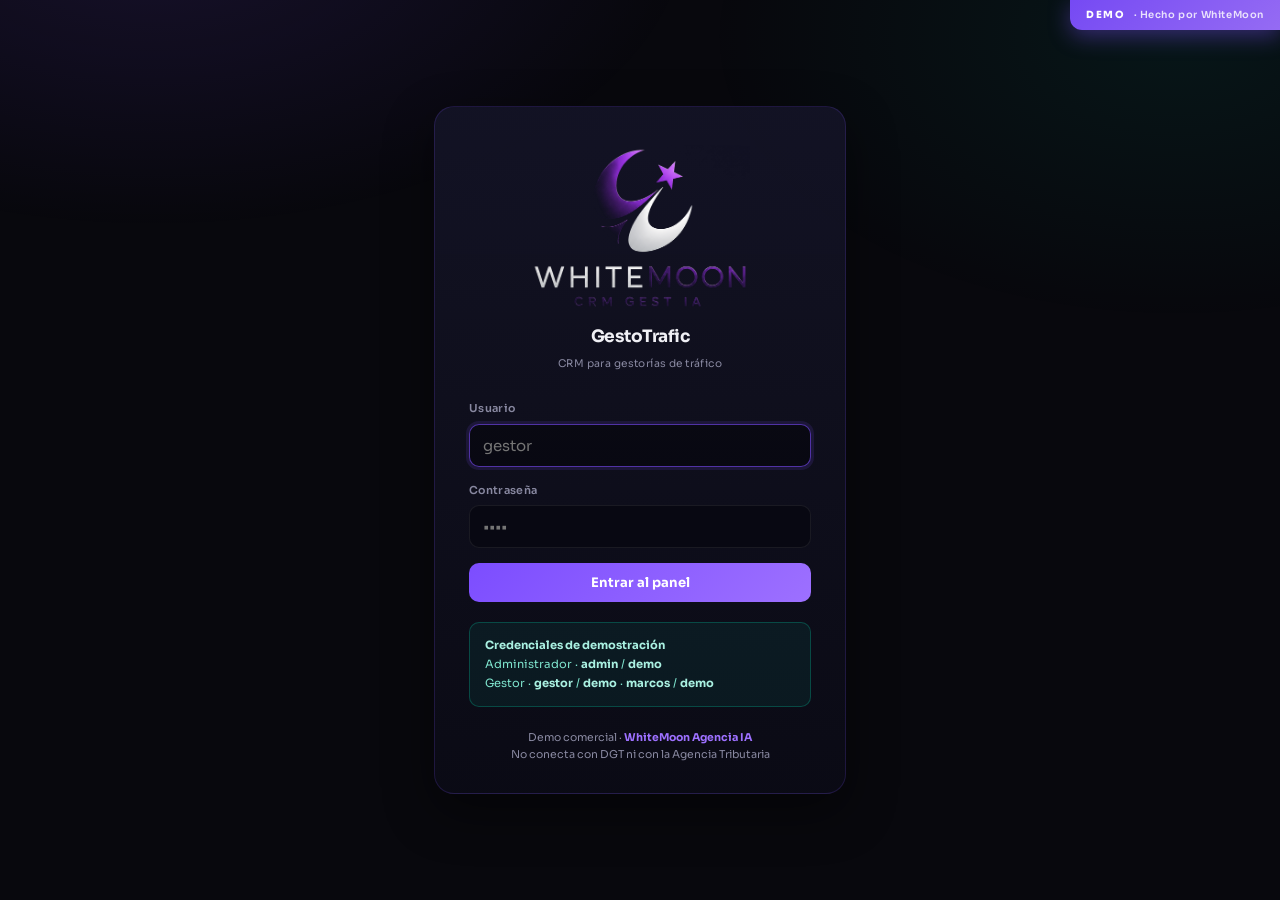
<file: index.html>
<!DOCTYPE html>
<html lang="es">
<head>
<meta charset="utf-8">
<meta name="viewport" content="width=device-width, initial-scale=1">
<title>GestoTrafic · CRM para gestorías de tráfico | WhiteMoon</title>
<meta name="description" content="Demo de CRM para gestorías de tráfico con Calculadora ITP integrada. Hecho por WhiteMoon Agencia IA.">
<meta name="robots" content="noindex, nofollow">
<link rel="preconnect" href="https://fonts.googleapis.com">
<link rel="preconnect" href="https://fonts.gstatic.com" crossorigin>
<link href="https://fonts.googleapis.com/css2?family=Sora:wght@400;600;700;800&display=swap" rel="stylesheet">
<link rel="stylesheet" href="assets/css/app.css">
</head>
<body>

<div class="demo-seal">DEMO <span>· Hecho por WhiteMoon</span></div>

<div class="login-wrap">
  <form class="login-card" id="login-form" autocomplete="off">
    <div class="login-logo">
      <!-- width/height son las dimensiones reales del archivo: dan la relación
           de aspecto al navegador y evitan el salto de layout mientras carga.
           El tamaño en pantalla lo pone el CSS. -->
      <img class="login-logo-img" src="assets/img/logo-gestotrafic.png"
           alt="GestoTrafic" width="480" height="363" decoding="async">
      <div class="login-logo-txt">
        <strong>GestoTrafic</strong>
        <small>CRM para gestorías de tráfico</small>
      </div>
    </div>

    <div class="field">
      <label for="usuario">Usuario</label>
      <input type="text" id="usuario" name="usuario" placeholder="gestor" required autofocus>
    </div>

    <div class="field">
      <label for="password">Contraseña</label>
      <input type="password" id="password" name="password" placeholder="••••" required>
    </div>

    <button type="submit" class="btn btn-full" id="login-btn">Entrar al panel</button>

    <div class="login-err hidden" id="login-err"></div>

    <div class="login-demo-hint">
      <b>Credenciales de demostración</b><br>
      Administrador · <b>admin</b> / <b>demo</b><br>
      Gestor · <b>gestor</b> / <b>demo</b> · <b>marcos</b> / <b>demo</b>
    </div>

    <div class="login-foot">
      Demo comercial · <b style="color:var(--p2)">WhiteMoon Agencia IA</b><br>
      No conecta con DGT ni con la Agencia Tributaria
    </div>
  </form>
</div>

<script src="assets/js/config.js"></script>
<script src="assets/js/auth.js"></script>
<script>
(function () {
  // Si ya hay sesión abierta, ir directo al panel.
  if (GTAuth.getSession()) { location.replace('app.html'); return; }

  var form = document.getElementById('login-form');
  var err  = document.getElementById('login-err');
  var btn  = document.getElementById('login-btn');

  form.addEventListener('submit', async function (e) {
    e.preventDefault();
    var usuario = document.getElementById('usuario').value.trim();
    var password = document.getElementById('password').value;

    err.classList.add('hidden');
    btn.disabled = true;
    btn.innerHTML = '<span class="spinner"></span>';

    try {
      // Las credenciales se verifican en el servidor, no aquí.
      await GTAuth.login(usuario, password);
      location.href = 'app.html';
    } catch (ex) {
      err.textContent = ex.message || 'No se pudo iniciar sesión';
      err.classList.remove('hidden');
      btn.disabled = false;
      btn.textContent = 'Entrar al panel';
    }
  });
})();
</script>

</body>
</html>
</file>
<file: assets/css/app.css>
/* ============================================================
   GestoTrafic · Sistema de diseño WhiteMoon
   Dark premium · Sora · #7c4dff / #00d4aa
   ============================================================ */

:root {
  --bg: #08080d;
  --bg-2: #0d0d1a;
  --surface: rgba(255, 255, 255, .026);
  --surface-2: rgba(255, 255, 255, .045);
  --p: #7c4dff;
  --p2: #9d70ff;
  --g: #00d4aa;
  --text: #f0f0f5;
  --muted: #8888a0;
  --border: rgba(124, 77, 255, .18);
  --border-2: rgba(255, 255, 255, .07);
  --danger: #ff5c7a;
  --warn: #ffb45c;
  --radius: 14px;
  --radius-sm: 10px;
  --sidebar-w: 244px;
  --shadow: 0 18px 50px rgba(0, 0, 0, .45);
}

* { box-sizing: border-box; }

html, body {
  margin: 0;
  padding: 0;
  background: var(--bg);
  color: var(--text);
  font-family: 'Sora', system-ui, -apple-system, sans-serif;
  font-size: 15px;
  line-height: 1.6;
  -webkit-font-smoothing: antialiased;
}

body::before {
  content: '';
  position: fixed;
  inset: 0;
  background:
    radial-gradient(900px 500px at 12% -8%, rgba(124, 77, 255, .13), transparent 60%),
    radial-gradient(760px 460px at 92% 4%, rgba(0, 212, 170, .07), transparent 62%);
  pointer-events: none;
  z-index: 0;
}

a { color: var(--p2); text-decoration: none; }
h1, h2, h3, h4 { margin: 0; font-weight: 700; letter-spacing: -.02em; line-height: 1.25; }
button, input, select, textarea { font-family: inherit; font-size: inherit; }

/* ---------------- Sello DEMO ---------------- */
.demo-seal {
  position: fixed;
  top: 0; right: 0;
  z-index: 900;
  display: flex;
  align-items: center;
  gap: 8px;
  padding: 7px 16px;
  background: linear-gradient(135deg, rgba(124, 77, 255, .95), rgba(157, 112, 255, .95));
  color: #fff;
  font-size: .66rem;
  font-weight: 800;
  letter-spacing: .16em;
  text-transform: uppercase;
  border-bottom-left-radius: 12px;
  box-shadow: 0 6px 22px rgba(124, 77, 255, .4);
  pointer-events: none;
}
.demo-seal span { opacity: .82; font-weight: 600; letter-spacing: .06em; text-transform: none; }

/* ---------------- Login ---------------- */
.login-wrap {
  position: relative;
  z-index: 1;
  min-height: 100dvh;
  display: grid;
  place-items: center;
  padding: 24px;
}
.login-card {
  width: 100%;
  max-width: 412px;
  background: linear-gradient(180deg, rgba(20, 20, 38, .92), rgba(11, 11, 22, .95));
  border: 1px solid var(--border);
  border-radius: 20px;
  padding: 38px 34px 30px;
  box-shadow: var(--shadow);
}
/* El logo manda en el login: va centrado y encima del formulario, con el
   nombre del producto debajo. */
.login-logo {
  display: flex; flex-direction: column; align-items: center; gap: 12px;
  text-align: center;
  margin-bottom: 26px;
}
.login-logo-img {
  width: 100%;
  max-width: 220px;
  height: auto;          /* respeta la relación de aspecto del archivo */
  display: block;
}
/* El logo añade altura a una tarjeta que antes entraba justa, así que se
   escala con el alto de la ventana. En portátiles de 768 px el login sigue
   cabiendo entero; por debajo de 680 px (móviles pequeños, apaisado) se
   encoge más y la página desplaza un poco, que es el comportamiento normal
   de un formulario largo: no se recorta ni se solapa nada.
   No se oculta el nombre del producto: el logotipo es de la agencia
   (WhiteMoon) y «GestoTrafic» es lo que el gestor busca al entrar. */
@media (max-height: 780px) {
  .login-logo-img { max-width: 150px; }
  .login-logo { gap: 9px; margin-bottom: 18px; }
}
@media (max-height: 680px) {
  .login-logo-img { max-width: 118px; }
  .login-logo { margin-bottom: 14px; }
}

.login-logo-txt strong { display: block; font-size: 1.14rem; letter-spacing: -.03em; }
.login-logo-txt small { color: var(--muted); font-size: .7rem; letter-spacing: .04em; }

.field { margin-bottom: 15px; }
.field label {
  display: block;
  font-size: .73rem;
  color: var(--muted);
  margin-bottom: 6px;
  font-weight: 600;
  letter-spacing: .03em;
}
.field input, .field select, .field textarea {
  width: 100%;
  padding: 11px 13px;
  background: rgba(8, 8, 16, .72);
  border: 1px solid var(--border-2);
  border-radius: var(--radius-sm);
  color: var(--text);
  outline: none;
  transition: border-color .16s, box-shadow .16s;
}
.field input:focus, .field select:focus, .field textarea:focus {
  border-color: rgba(124, 77, 255, .62);
  box-shadow: 0 0 0 3px rgba(124, 77, 255, .13);
}
.field textarea { resize: vertical; min-height: 74px; }
.field select { cursor: pointer; }

/* Un <select> nativo pinta su lista con los colores del sistema operativo:
   sobre fondo oscuro las opciones no seleccionadas quedan grises. Se fuerza
   el contraste en TODOS los desplegables nativos de la aplicación.
   #f0f0f5 sobre #12121f = 16.3:1 (AA y AAA). */
select option,
select optgroup {
  background: #12121f;
  color: var(--text);
}
select option:checked { background: #241a4d; color: #fff; font-weight: 600; }

.btn {
  display: inline-flex;
  align-items: center;
  justify-content: center;
  gap: 8px;
  padding: 11px 20px;
  border: 0;
  border-radius: var(--radius-sm);
  background: linear-gradient(135deg, var(--p), var(--p2));
  color: #fff;
  font-weight: 700;
  font-size: .87rem;
  cursor: pointer;
  transition: transform .14s, box-shadow .14s, opacity .14s;
}
.btn:hover { transform: translateY(-1px); box-shadow: 0 10px 26px rgba(124, 77, 255, .34); }
.btn:active { transform: translateY(0); }
.btn:disabled { opacity: .5; cursor: not-allowed; transform: none; box-shadow: none; }
.btn-full { width: 100%; }
.btn-ghost {
  background: transparent;
  border: 1px solid var(--border);
  color: var(--text);
}
.btn-ghost:hover { background: rgba(124, 77, 255, .1); box-shadow: none; }
.btn-g { background: linear-gradient(135deg, var(--g), #34e0bd); color: #04241d; }
.btn-g:hover { box-shadow: 0 10px 26px rgba(0, 212, 170, .3); }
.btn-sm { padding: 7px 13px; font-size: .78rem; }
.btn-danger { background: transparent; border: 1px solid rgba(255, 92, 122, .4); color: var(--danger); }
.btn-danger:hover { background: rgba(255, 92, 122, .11); box-shadow: none; }

.login-demo-hint {
  margin-top: 20px;
  padding: 13px 15px;
  background: rgba(0, 212, 170, .07);
  border: 1px solid rgba(0, 212, 170, .26);
  border-radius: var(--radius-sm);
  font-size: .76rem;
  color: #7fe6cf;
  line-height: 1.65;
}
.login-demo-hint b { color: #a9f0e1; }
.login-err {
  margin-top: 14px;
  padding: 11px 14px;
  background: rgba(255, 92, 122, .1);
  border: 1px solid rgba(255, 92, 122, .34);
  border-radius: var(--radius-sm);
  color: #ff9db1;
  font-size: .8rem;
}
.login-foot {
  margin-top: 22px;
  text-align: center;
  font-size: .72rem;
  color: var(--muted);
}

/* ---------------- Shell ---------------- */
.shell { position: relative; z-index: 1; display: flex; min-height: 100dvh; }

.sidebar {
  width: var(--sidebar-w);
  flex-shrink: 0;
  background: rgba(10, 10, 20, .78);
  border-right: 1px solid var(--border);
  padding: 22px 15px;
  display: flex;
  flex-direction: column;
  position: sticky;
  top: 0;
  height: 100dvh;
  backdrop-filter: blur(12px);
}
.sidebar-logo {
  display: flex; align-items: center; gap: 10px;
  padding: 0 8px 20px;
  border-bottom: 1px solid var(--border-2);
  margin-bottom: 16px;
}
/* Alto fijo y ancho automático: la marca se ajusta a la cabecera sin
   descuadrar la fila ni deformarse. */
.sidebar-logo-img {
  height: 36px; width: auto;
  flex-shrink: 0;
  display: block;
}
.sidebar-logo strong { font-size: 1rem; letter-spacing: -.03em; }
.sidebar-logo small { display: block; color: var(--muted); font-size: .62rem; letter-spacing: .05em; }

.nav { display: flex; flex-direction: column; gap: 3px; flex: 1; }
.nav a {
  display: flex; align-items: center; gap: 11px;
  padding: 10px 12px;
  border-radius: var(--radius-sm);
  color: var(--muted);
  font-size: .87rem;
  font-weight: 600;
  transition: background .15s, color .15s;
}
.nav a svg { width: 17px; height: 17px; flex-shrink: 0; }
.nav a:hover { background: rgba(124, 77, 255, .09); color: var(--text); }
.nav a.active {
  background: linear-gradient(135deg, rgba(124, 77, 255, .19), rgba(124, 77, 255, .07));
  color: #fff;
  box-shadow: inset 2px 0 0 var(--p2);
}

.sidebar-user {
  border-top: 1px solid var(--border-2);
  padding-top: 14px;
  display: flex; align-items: center; gap: 10px;
}
.avatar {
  width: 34px; height: 34px; flex-shrink: 0;
  border-radius: 50%;
  background: linear-gradient(135deg, var(--p), var(--g));
  display: grid; place-items: center;
  font-weight: 800; font-size: .8rem; color: #fff;
}
.sidebar-user-info { flex: 1; min-width: 0; }
.sidebar-user-info strong { display: block; font-size: .82rem; }
.sidebar-user-info small { color: var(--muted); font-size: .68rem; text-transform: capitalize; }
.logout-btn {
  background: none; border: 0; color: var(--muted);
  cursor: pointer; padding: 5px; border-radius: 7px; display: grid; place-items: center;
}
.logout-btn:hover { color: var(--danger); background: rgba(255, 92, 122, .1); }
.logout-btn svg { width: 16px; height: 16px; }

.main { flex: 1; min-width: 0; padding: 26px 30px 60px; }

.page-head {
  display: flex; align-items: flex-end; justify-content: space-between;
  gap: 16px; flex-wrap: wrap; margin-bottom: 22px;
}
.page-head h1 { font-size: 1.5rem; }
.page-head p { margin: 5px 0 0; color: var(--muted); font-size: .84rem; }

/* ---------------- Cards / KPI ---------------- */
.card {
  background: var(--surface);
  border: 1px solid var(--border-2);
  border-radius: var(--radius);
  padding: 20px;
}
.card-t {
  font-size: .68rem; text-transform: uppercase; letter-spacing: .14em;
  color: var(--muted); font-weight: 700; margin-bottom: 14px;
}

.kpi-grid {
  display: grid;
  grid-template-columns: repeat(auto-fit, minmax(196px, 1fr));
  gap: 14px;
  margin-bottom: 22px;
}
.kpi {
  background: linear-gradient(160deg, rgba(124, 77, 255, .1), rgba(255, 255, 255, .02));
  border: 1px solid var(--border);
  border-radius: var(--radius);
  padding: 18px 20px;
}
.kpi-lbl {
  font-size: .68rem; text-transform: uppercase; letter-spacing: .12em;
  color: var(--muted); font-weight: 700;
}
.kpi-num {
  font-size: 2rem; font-weight: 800; letter-spacing: -.03em;
  margin-top: 7px; line-height: 1;
}
.kpi-sub { font-size: .74rem; color: var(--muted); margin-top: 6px; }
.kpi.g { background: linear-gradient(160deg, rgba(0, 212, 170, .11), rgba(255, 255, 255, .02)); border-color: rgba(0, 212, 170, .26); }
.kpi.g .kpi-num { color: var(--g); }

.estado-bars { display: flex; flex-direction: column; gap: 11px; }
.estado-bar-row { display: grid; grid-template-columns: 152px 1fr 38px; align-items: center; gap: 12px; font-size: .8rem; }
.estado-bar-track { height: 8px; background: rgba(255, 255, 255, .06); border-radius: 99px; overflow: hidden; }
.estado-bar-fill { height: 100%; border-radius: 99px; transition: width .5s cubic-bezier(.4, 0, .2, 1); }
.estado-bar-row b { text-align: right; font-variant-numeric: tabular-nums; }

/* ---------------- Tablas ---------------- */
.table-wrap { overflow-x: auto; border-radius: var(--radius); border: 1px solid var(--border-2); }
table { width: 100%; border-collapse: collapse; min-width: 620px; }
thead th {
  text-align: left;
  padding: 11px 15px;
  font-size: .66rem;
  text-transform: uppercase;
  letter-spacing: .12em;
  color: var(--muted);
  font-weight: 700;
  background: rgba(255, 255, 255, .028);
  border-bottom: 1px solid var(--border-2);
  white-space: nowrap;
}
tbody td { padding: 13px 15px; border-bottom: 1px solid rgba(255, 255, 255, .045); font-size: .85rem; }
tbody tr:last-child td { border-bottom: 0; }
tbody tr { transition: background .13s; }
tbody tr.clickable { cursor: pointer; }
tbody tr.clickable:hover { background: rgba(124, 77, 255, .07); }
.t-mono { font-family: ui-monospace, 'SF Mono', Menlo, monospace; font-size: .8rem; color: var(--p2); }
.t-muted { color: var(--muted); }
.t-num { font-variant-numeric: tabular-nums; }

/* ---------------- Badges ---------------- */
.badge {
  display: inline-flex; align-items: center; gap: 5px;
  padding: 3px 10px;
  border-radius: 99px;
  font-size: .68rem;
  font-weight: 700;
  letter-spacing: .02em;
  white-space: nowrap;
}
.badge::before { content: ''; width: 5px; height: 5px; border-radius: 50%; background: currentColor; }
.badge-nuevo         { background: rgba(136, 136, 160, .16); color: #b0b0c8; }
.badge-documentacion { background: rgba(255, 180, 92, .14);  color: var(--warn); }
.badge-tramitacion   { background: rgba(124, 77, 255, .17);  color: var(--p2); }
.badge-presentado    { background: rgba(92, 170, 255, .15);  color: #7cb8ff; }
.badge-completado    { background: rgba(0, 212, 170, .15);   color: var(--g); }
.badge-particular    { background: rgba(124, 77, 255, .14);  color: var(--p2); }
.badge-empresa       { background: rgba(0, 212, 170, .13);   color: var(--g); }
.badge-pendiente     { background: rgba(255, 180, 92, .14);  color: var(--warn); }
.badge-recibido      { background: rgba(0, 212, 170, .15);   color: var(--g); }

/* ---------------- Modal ---------------- */
.modal-back {
  position: fixed; inset: 0; z-index: 1000;
  background: rgba(4, 4, 10, .76);
  backdrop-filter: blur(6px);
  display: grid; place-items: center;
  padding: 22px;
  overflow-y: auto;
}
.modal {
  width: 100%; max-width: 600px;
  background: linear-gradient(180deg, #14142a, #0c0c18);
  border: 1px solid var(--border);
  border-radius: 18px;
  box-shadow: var(--shadow);
  max-height: calc(100dvh - 44px);
  display: flex; flex-direction: column;
}
.modal-head {
  padding: 20px 24px 15px;
  border-bottom: 1px solid var(--border-2);
  display: flex; align-items: center; justify-content: space-between; gap: 12px;
}
.modal-head h3 { font-size: 1.06rem; }
.modal-body { padding: 20px 24px; overflow-y: auto; }
.modal-foot {
  padding: 15px 24px 20px;
  border-top: 1px solid var(--border-2);
  display: flex; gap: 10px; justify-content: flex-end;
}
.x-btn {
  background: none; border: 0; color: var(--muted); cursor: pointer;
  font-size: 1.4rem; line-height: 1; padding: 2px 7px; border-radius: 7px;
}
.x-btn:hover { color: var(--text); background: rgba(255, 255, 255, .07); }

.grid-2 { display: grid; grid-template-columns: 1fr 1fr; gap: 0 14px; }
.grid-3 { display: grid; grid-template-columns: repeat(3, 1fr); gap: 0 14px; }
.form-sec {
  font-size: .68rem; text-transform: uppercase; letter-spacing: .13em;
  color: var(--p2); font-weight: 700;
  margin: 20px 0 12px; padding-bottom: 7px;
  border-bottom: 1px solid var(--border-2);
}
.form-sec:first-child { margin-top: 0; }

/* ---------------- Detalle expediente ---------------- */
.detail-grid { display: grid; grid-template-columns: 1.55fr 1fr; gap: 18px; align-items: start; }

.tabs { display: flex; gap: 5px; margin-bottom: 16px; flex-wrap: wrap; }
.tab {
  padding: 8px 15px;
  border-radius: 99px;
  border: 1px solid var(--border-2);
  background: transparent;
  color: var(--muted);
  font-size: .8rem; font-weight: 600; cursor: pointer;
  transition: all .15s;
}
.tab:hover { color: var(--text); border-color: var(--border); }
.tab.active { background: rgba(124, 77, 255, .17); border-color: rgba(124, 77, 255, .45); color: #fff; }

.dl { display: grid; grid-template-columns: auto 1fr; gap: 9px 18px; font-size: .85rem; }
.dl dt { color: var(--muted); font-size: .78rem; }
.dl dd { margin: 0; text-align: right; font-weight: 600; }

/* ---------------- Panel ITP ---------------- */
.itp-panel {
  background: linear-gradient(165deg, rgba(124, 77, 255, .13), rgba(0, 212, 170, .05));
  border: 1px solid rgba(124, 77, 255, .34);
  border-radius: var(--radius);
  padding: 20px;
}
.itp-out { display: grid; grid-template-columns: repeat(auto-fit, minmax(118px, 1fr)); gap: 11px; margin: 15px 0; }
.itp-cell {
  background: rgba(8, 8, 16, .5);
  border: 1px solid var(--border-2);
  border-radius: var(--radius-sm);
  padding: 13px;
  text-align: center;
}
.itp-cell-num { font-size: 1.28rem; font-weight: 800; letter-spacing: -.02em; }
.itp-cell-lbl { font-size: .64rem; text-transform: uppercase; letter-spacing: .1em; color: var(--muted); margin-top: 4px; font-weight: 700; }
.itp-cell.total { border-color: rgba(0, 212, 170, .42); background: rgba(0, 212, 170, .09); }
.itp-cell.total .itp-cell-num { color: var(--g); }
.itp-detail {
  font-size: .76rem; color: var(--muted); line-height: 1.72;
  background: rgba(8, 8, 16, .42);
  border-radius: var(--radius-sm);
  padding: 12px 14px;
}
.itp-detail b { color: var(--text); font-weight: 600; }

/* ---------------- Kanban ---------------- */
.kanban { display: grid; grid-template-columns: repeat(5, minmax(212px, 1fr)); gap: 13px; overflow-x: auto; padding-bottom: 14px; }
.kan-col {
  background: rgba(255, 255, 255, .022);
  border: 1px solid var(--border-2);
  border-radius: var(--radius);
  padding: 13px;
  min-height: 320px;
  transition: background .16s, border-color .16s;
}
.kan-col.drag-over { background: rgba(124, 77, 255, .1); border-color: rgba(124, 77, 255, .5); }
.kan-col-head {
  display: flex; align-items: center; justify-content: space-between;
  margin-bottom: 12px; padding-bottom: 10px;
  border-bottom: 1px solid var(--border-2);
}
.kan-col-head span { font-size: .74rem; font-weight: 700; letter-spacing: .04em; }
.kan-count {
  background: rgba(255, 255, 255, .08);       /* reserva si no hay color-mix */
  border: 1px solid var(--border-2);
  background: color-mix(in srgb, var(--c, #8888a0) 18%, transparent);
  border: 1px solid color-mix(in srgb, var(--c, #8888a0) 34%, transparent);
  color: var(--c, #b0b0c8);
  border-radius: 99px; padding: 1px 10px;
  font-size: .74rem; font-weight: 800;
  font-variant-numeric: tabular-nums;
}

/* Tira de KPIs: nº de expedientes en cada estado del tablero. */
.kan-kpis {
  display: grid;
  grid-template-columns: repeat(auto-fit, minmax(150px, 1fr));
  gap: 10px;
  margin-bottom: 16px;
}
.kan-kpi {
  display: flex; align-items: center; justify-content: space-between; gap: 10px;
  padding: 11px 14px;
  background: var(--surface);
  border: 1px solid var(--border-2);
  border-left: 3px solid var(--c);
  border-radius: var(--radius-sm);
}
.kan-kpi-lbl { font-size: .73rem; font-weight: 600; color: var(--muted); line-height: 1.35; }
.kan-kpi-num {
  font-size: 1.28rem; font-weight: 800; letter-spacing: -.02em;
  color: var(--c); font-variant-numeric: tabular-nums;
}
.kan-card {
  background: linear-gradient(160deg, rgba(24, 24, 44, .92), rgba(14, 14, 26, .92));
  border: 1px solid var(--border-2);
  border-radius: var(--radius-sm);
  padding: 12px;
  margin-bottom: 9px;
  cursor: grab;
  transition: transform .14s, box-shadow .14s, border-color .14s;
}
.kan-card:hover { border-color: rgba(124, 77, 255, .45); transform: translateY(-2px); box-shadow: 0 8px 20px rgba(0, 0, 0, .34); }
.kan-card.dragging { opacity: .42; cursor: grabbing; }
.kan-card-ref { font-family: ui-monospace, Menlo, monospace; font-size: .68rem; color: var(--p2); }
.kan-card-title { font-size: .86rem; font-weight: 700; margin: 5px 0 3px; }
.kan-card-meta { font-size: .72rem; color: var(--muted); }
.kan-card-foot {
  display: flex; align-items: center; justify-content: space-between;
  margin-top: 9px; padding-top: 8px; border-top: 1px solid rgba(255, 255, 255, .055);
  font-size: .72rem;
}
.kan-card-foot b { color: var(--g); font-variant-numeric: tabular-nums; }

/* ---------------- Documentos ---------------- */
.doc-row {
  display: flex; align-items: center; gap: 13px;
  padding: 12px 14px;
  border: 1px solid var(--border-2);
  border-radius: var(--radius-sm);
  margin-bottom: 9px;
  background: rgba(255, 255, 255, .016);
}
.doc-ico {
  width: 34px; height: 34px; flex-shrink: 0;
  border-radius: 9px;
  display: grid; place-items: center;
  background: rgba(124, 77, 255, .13);
  color: var(--p2);
}
.doc-ico svg { width: 17px; height: 17px; }
.doc-row.ok .doc-ico { background: rgba(0, 212, 170, .13); color: var(--g); }
.doc-info { flex: 1; min-width: 0; }
.doc-info strong { display: block; font-size: .84rem; }
.doc-info small { color: var(--muted); font-size: .72rem; word-break: break-all; }
.doc-actions { display: flex; align-items: center; gap: 8px; flex-shrink: 0; }
.file-label {
  display: inline-flex; align-items: center; gap: 6px;
  padding: 7px 13px; border-radius: var(--radius-sm);
  border: 1px solid var(--border); background: transparent;
  color: var(--text); font-size: .78rem; font-weight: 600; cursor: pointer;
}
.file-label:hover { background: rgba(124, 77, 255, .1); }
.file-label input { display: none; }

/* Documento de varias caras (anverso + reverso de un DNI): la fila crece
   hacia abajo con una línea por archivo, en vez de admitir uno solo. */
.doc-row-caras { align-items: flex-start; }
.doc-row-caras .doc-ico { margin-top: 2px; }
.doc-cara {
  display: flex; align-items: center; gap: 9px; flex-wrap: wrap;
  margin-top: 7px; padding: 6px 9px;
  border-radius: var(--radius-sm);
  background: rgba(255, 255, 255, .028);
}
.doc-cara-l {
  font-size: .71rem; font-weight: 700; letter-spacing: .02em;
  text-transform: uppercase; color: var(--g); flex-shrink: 0;
}
.doc-cara-n { flex: 1; min-width: 0; font-size: .72rem; color: var(--muted); word-break: break-all; }
.doc-subidas { display: flex; flex-wrap: wrap; gap: 8px; margin-top: 9px; }
.doc-subidas .file-label { padding: 6px 11px; font-size: .74rem; }

.checklist-bar { height: 7px; background: rgba(255, 255, 255, .06); border-radius: 99px; overflow: hidden; margin: 10px 0 18px; }
.checklist-fill { height: 100%; background: linear-gradient(90deg, var(--p), var(--g)); border-radius: 99px; transition: width .45s; }

/* ---------------- Formularios generados por catálogo ---------------- */
.form-grid {
  display: grid;
  grid-template-columns: repeat(auto-fit, minmax(212px, 1fr));
  gap: 0 14px;
}
.form-grid .field.full { grid-column: 1 / -1; }

/* ---------------- Selector de tipo de trámite ---------------- */
.tipo-grid {
  display: grid;
  grid-template-columns: repeat(auto-fill, minmax(252px, 1fr));
  gap: 13px;
}
.tipo-card {
  display: flex;
  gap: 13px;
  text-align: left;
  padding: 17px;
  background: var(--surface);
  border: 1px solid var(--border-2);
  border-radius: var(--radius);
  cursor: pointer;
  color: var(--text);
  font-family: inherit;
  transition: transform .15s, border-color .15s, background .15s, box-shadow .15s;
}
.tipo-card:hover {
  transform: translateY(-2px);
  border-color: rgba(124, 77, 255, .5);
  background: rgba(124, 77, 255, .07);
  box-shadow: 0 10px 26px rgba(0, 0, 0, .3);
}
.tipo-card-ico {
  width: 38px; height: 38px; flex-shrink: 0;
  border-radius: 10px;
  display: grid; place-items: center;
  background: linear-gradient(135deg, rgba(124, 77, 255, .22), rgba(0, 212, 170, .12));
  color: var(--p2);
}
.tipo-card-ico svg { width: 19px; height: 19px; }
.tipo-card-txt { min-width: 0; }
.tipo-card-txt strong { display: block; font-size: .88rem; line-height: 1.3; }
.tipo-card-txt small { display: block; color: var(--muted); font-size: .74rem; margin-top: 5px; line-height: 1.5; }
.tipo-card-tags { display: flex; gap: 6px; flex-wrap: wrap; margin-top: 9px; }
.tag {
  font-size: .62rem; font-weight: 700; letter-spacing: .04em;
  padding: 2px 8px; border-radius: 99px;
  background: rgba(255, 255, 255, .06); color: var(--muted);
}
.tag.calc { background: rgba(0, 212, 170, .14); color: var(--g); }
.tag.doc  { background: rgba(124, 77, 255, .16); color: var(--p2); }

.badge-tramite { background: rgba(124, 77, 255, .13); color: var(--p2); }

/* ---------------- Buscador de expedientes ---------------- */
.buscador-exp {
  position: relative;
  display: flex; align-items: center;
  margin-bottom: 14px;
}
.buscador-exp .lupa {
  position: absolute; left: 14px;
  width: 17px; height: 17px;
  color: var(--muted); pointer-events: none;
}
.buscador-exp input {
  width: 100%;
  padding: 12px 42px 12px 41px;
  border-radius: 11px;
  border: 1px solid rgba(255, 255, 255, .1);
  background: rgba(255, 255, 255, .03);
  color: var(--text);
  font-size: .88rem; font-family: inherit;
  transition: border-color .15s, background .15s;
}
.buscador-exp input::placeholder { color: var(--muted); }
.buscador-exp input:focus {
  outline: none;
  border-color: rgba(124, 77, 255, .55);
  background: rgba(124, 77, 255, .05);
}
/* La X nativa de <input type=search> desentona con el resto del panel. */
.buscador-exp input::-webkit-search-cancel-button { display: none; }
.btn-limpiar {
  position: absolute; right: 8px;
  display: flex; align-items: center; justify-content: center;
  width: 28px; height: 28px; padding: 0;
  border: 0; border-radius: 8px;
  background: transparent; color: var(--muted);
  cursor: pointer;
}
.btn-limpiar:hover { background: rgba(255, 255, 255, .07); color: var(--text); }
.btn-limpiar svg { width: 15px; height: 15px; }

.filtro-bar { display: flex; gap: 9px; align-items: center; flex-wrap: wrap; margin-bottom: 16px; }
.filtro-bar select {
  padding: 8px 13px;
  background: rgba(8, 8, 16, .72);
  border: 1px solid var(--border-2);
  border-radius: var(--radius-sm);
  color: var(--text);
  font-size: .82rem;
  cursor: pointer;
  outline: none;
}
.filtro-bar select:focus { border-color: rgba(124, 77, 255, .6); }

/* ---------------- Desplegable estilizado (gt-sel) ----------------
   Sustituye al <select> nativo donde la lista desplegada tiene que ser
   legible sí o sí: todas las opciones en var(--text) sobre #14141f
   (contraste 15.4:1), seleccionada resaltada en violeta y hover visible. */
.gt-sel { position: relative; }
.gt-sel-btn {
  display: inline-flex; align-items: center; gap: 9px;
  padding: 8px 13px;
  min-width: 194px;
  border-radius: 99px;
  border: 1px solid var(--border-2);
  background: rgba(8, 8, 16, .72);
  color: var(--text);
  font-size: .8rem; font-weight: 600; cursor: pointer;
  transition: border-color .15s, background .15s;
}
.gt-sel-btn:hover { border-color: rgba(124, 77, 255, .5); background: rgba(124, 77, 255, .08); }
.gt-sel-btn:focus-visible { outline: 2px solid var(--p2); outline-offset: 2px; }
.gt-sel.open .gt-sel-btn { border-color: rgba(124, 77, 255, .62); background: rgba(124, 77, 255, .1); }
.gt-sel-val { flex: 1; text-align: left; white-space: nowrap; }
.gt-sel-dot { width: 8px; height: 8px; border-radius: 50%; flex-shrink: 0; }
.gt-sel-chev { width: 15px; height: 15px; color: var(--muted); transition: transform .18s; }
.gt-sel.open .gt-sel-chev { transform: rotate(180deg); }

.gt-sel-list {
  position: absolute; z-index: 60; top: calc(100% + 6px); left: 0;
  min-width: 100%; margin: 0; padding: 6px;
  list-style: none;
  background: #14141f;
  border: 1px solid rgba(124, 77, 255, .3);
  border-radius: var(--radius-sm);
  box-shadow: var(--shadow);
}
.gt-sel-opt {
  display: flex; align-items: center; gap: 9px;
  padding: 9px 11px;
  border-radius: 8px;
  font-size: .81rem; font-weight: 600;
  color: var(--text);                       /* todas las opciones legibles */
  cursor: pointer;
  white-space: nowrap;
}
.gt-sel-opt:hover,
.gt-sel-opt:focus-visible { background: rgba(255, 255, 255, .1); color: #fff; outline: none; }
.gt-sel-opt.sel { background: rgba(124, 77, 255, .24); color: #fff; }
.gt-sel-opt-txt { flex: 1; }
.gt-sel-check { width: 15px; height: 15px; color: var(--p2); opacity: 0; flex-shrink: 0; }
.gt-sel-opt.sel .gt-sel-check { opacity: 1; }

/* ---------------- Toggle (exención de ITP) ---------------- */
.gt-toggle {
  display: flex; align-items: flex-start; gap: 12px;
  padding: 13px 15px;
  margin: 4px 0 14px;
  background: rgba(8, 8, 16, .5);
  border: 1px solid var(--border-2);
  border-radius: var(--radius-sm);
  cursor: pointer;
  transition: border-color .16s, background .16s;
}
.gt-toggle:hover { border-color: rgba(124, 77, 255, .38); }
.gt-toggle input { position: absolute; opacity: 0; width: 0; height: 0; }
.gt-toggle-track {
  position: relative; flex-shrink: 0;
  width: 40px; height: 22px; margin-top: 2px;
  background: rgba(255, 255, 255, .12);
  border-radius: 99px;
  transition: background .18s;
}
.gt-toggle-knob {
  position: absolute; top: 3px; left: 3px;
  width: 16px; height: 16px;
  background: #fff; border-radius: 50%;
  transition: transform .18s;
}
.gt-toggle input:checked + .gt-toggle-track { background: var(--g); }
.gt-toggle input:checked + .gt-toggle-track .gt-toggle-knob { transform: translateX(18px); }
.gt-toggle input:focus-visible + .gt-toggle-track { outline: 2px solid var(--p2); outline-offset: 2px; }
.gt-toggle-txt > b { display: block; font-size: .82rem; }
.gt-toggle-txt small { display: block; font-size: .73rem; color: var(--muted); line-height: 1.6; margin-top: 3px; }
.gt-toggle-txt small b { color: var(--text); }
.gt-toggle input:checked ~ .gt-toggle-txt > b { color: var(--g); }

/* ---------------- Vendedor empresa · exención ---------------- */
.empresa-note {
  display: flex; gap: 11px;
  padding: 12px 15px;
  margin-bottom: 14px;
  background: rgba(0, 212, 170, .07);
  border: 1px solid rgba(0, 212, 170, .3);
  border-radius: var(--radius-sm);
  font-size: .78rem;
  color: #9fe6d4;
  line-height: 1.62;
}
.empresa-note svg { width: 17px; height: 17px; flex-shrink: 0; margin-top: 2px; color: var(--g); }
.empresa-note b { color: #d6fff4; }

/* Campo que rellena la aplicación: se lee, no se escribe. */
.field.is-auto input {
  background: rgba(0, 212, 170, .07);
  border-color: rgba(0, 212, 170, .26);
  color: var(--text);
  cursor: default;
}
.field.is-auto label::after {
  content: ' · volcado';
  color: var(--g);
  font-weight: 700;
}
.field-hint { display: block; margin-top: 6px; font-size: .73rem; color: var(--muted); line-height: 1.55; }

.badge-exento { background: rgba(0, 212, 170, .15); color: var(--g); }
.badge-admin  { background: rgba(124, 77, 255, .17); color: var(--p2); }
.badge-gestor { background: rgba(92, 170, 255, .15); color: #7cb8ff; }
/* Gris y sin color de estado: marca una fila que existe pero no es de nadie
   —gestor desactivado o expediente sin asignar—. No es una alerta; es que la
   tabla por agente tiene que sumar el total y ahí va lo que no encaja. */
.badge-inactivo { background: rgba(255, 255, 255, .07); color: var(--muted); }
/* ---------------- Validaciones previas · lo que no cuadra ----------------
   Ámbar, no rojo: no bloquean nada. Plegable porque en un expediente a
   medio rellenar pueden ser varios y no deben tapar la ficha. */
.val-aviso {
  border: 1px solid rgba(255, 180, 92, .38);
  background: rgba(255, 180, 92, .08);
  border-radius: var(--radius);
  padding: 13px 16px;
  margin-bottom: 18px;
}
.val-aviso summary {
  display: flex; align-items: center; gap: 10px;
  cursor: pointer; list-style: none;
  font-size: .84rem;
}
.val-aviso summary::-webkit-details-marker { display: none; }
.val-aviso summary svg { width: 18px; height: 18px; flex: none; color: #ffb45c; }
.val-aviso summary b { color: #ffb45c; }
.val-aviso summary span { color: var(--muted); font-size: .77rem; font-weight: 400; }
.val-aviso ul { margin: 12px 0 0; padding-left: 0; list-style: none; }
.val-aviso li {
  font-size: .79rem; line-height: 1.6; color: var(--muted);
  padding: 8px 0; border-top: 1px solid rgba(255, 180, 92, .18);
}
.val-campo {
  display: inline-block; margin-right: 7px;
  color: var(--text); font-weight: 600;
}
.val-nota { margin: 12px 0 0; font-size: .74rem; color: var(--muted); line-height: 1.6; }
.val-nota b { color: var(--text); font-weight: 600; }

/* ---------------- Cambio de servicio · aviso de la ficha ----------------
   Va encima de las pestañas porque decide si el expediente se puede
   tramitar: enterarse al pulsar «tramitación» es tarde. */
.srv-aviso {
  display: flex; align-items: flex-start; gap: 12px;
  padding: 14px 16px;
  border-radius: var(--radius);
  border: 1px solid var(--border-2);
  background: var(--surface);
  margin-bottom: 18px;
}
.srv-aviso svg { width: 20px; height: 20px; flex: none; margin-top: 1px; }
.srv-aviso b { display: block; font-size: .86rem; margin-bottom: 4px; }
.srv-aviso p { margin: 0; font-size: .79rem; line-height: 1.62; color: var(--muted); }
.srv-aviso .srv-salida { margin-top: 7px; }
.srv-aviso .srv-salida b { display: inline; font-size: inherit; }

.srv-aviso.bloqueado {
  border-color: rgba(255, 107, 107, .42);
  background: rgba(255, 107, 107, .09);
}
.srv-aviso.bloqueado svg { color: #ff6b6b; }
.srv-aviso.bloqueado b { color: #ff9d9d; }

.srv-aviso.ok {
  border-color: rgba(0, 212, 170, .34);
  background: rgba(0, 212, 170, .07);
}
.srv-aviso.ok svg { color: var(--g); }
.srv-aviso.ok b { color: var(--g); }

/* ---------------- Honorarios · desglose al cliente ----------------
   La columna del medio no es decorativa: dice POR QUÉ cada línea lleva IVA
   o no, que es lo primero que se pierde en cuanto alguien copia el total. */
.hon-tabla { width: 100%; border-collapse: collapse; }
.hon-tabla td {
  padding: 10px 4px;
  border-bottom: 1px solid var(--border-2);
  font-size: .84rem;
  vertical-align: baseline;
}
.hon-tabla td.t-num { text-align: right; font-variant-numeric: tabular-nums; white-space: nowrap; font-weight: 600; }
.hon-nota { color: var(--muted); font-size: .73rem; }
.hon-sin-iva {
  display: inline-block;
  background: rgba(124, 77, 255, .16);
  color: var(--p2);
  border-radius: 4px; padding: 1px 6px;
  font-size: .67rem; font-weight: 700; letter-spacing: .04em;
  text-transform: uppercase;
}
.hon-tabla .hon-iva td { color: var(--g); }
.hon-tabla .hon-iva td.hon-nota { color: rgba(0, 212, 170, .72); }
.hon-tabla tfoot .hon-total td {
  border-bottom: none;
  border-top: 2px solid rgba(0, 212, 170, .42);
  padding-top: 13px;
  font-size: .95rem;
}
.hon-tabla tfoot .hon-total td.t-num { color: var(--g); font-size: 1.14rem; font-weight: 800; }
.hon-tabla tfoot .hon-total td.hon-nota { font-size: .72rem; }

.hon-regla {
  display: flex; align-items: flex-start; gap: 11px;
  margin-top: 18px; padding: 13px 15px;
  border: 1px solid rgba(124, 77, 255, .3);
  background: rgba(124, 77, 255, .08);
  border-radius: var(--radius-sm);
  font-size: .78rem; line-height: 1.62; color: var(--text);
}
.hon-regla svg { width: 18px; height: 18px; flex: none; margin-top: 1px; color: var(--p2); }

/* ---------------- El ITP calculado, fijo en la ficha ---------------- */
/* Va fuera de las pestañas: un expediente en tramitación tiene que enseñar
   lo que se liquida sin que nadie entre en la calculadora. */
.itp-ficha {
  background: var(--surface);
  border: 1px solid var(--border-2);
  border-radius: var(--radius);
  padding: 14px 16px;
  margin-bottom: 18px;
}
.itp-ficha-pie {
  font-size: .73rem; color: var(--muted); line-height: 1.6;
  margin: 11px 0 0;
}
.itp-ficha-pie b { color: var(--g); font-weight: 600; }

/* Sin cálculo no hay cifras: un hueco declarado se ve, una cifra a ojo no. */
.itp-ficha.vacia {
  display: flex; align-items: flex-start; gap: 11px;
  font-size: .79rem; line-height: 1.6; color: var(--muted);
  border-style: dashed;
  border-color: var(--border-2);
  background: rgba(8, 8, 16, .36);
}
.itp-ficha.vacia svg { width: 18px; height: 18px; flex: none; margin-top: 1px; color: var(--muted); }
.itp-ficha.vacia b { color: var(--text); font-weight: 600; }

.itp-exento { color: var(--g); }
.itp-cell.exento { border-color: rgba(0, 212, 170, .4); background: rgba(0, 212, 170, .07); }
.itp-exento-nota {
  display: block;
  margin: -2px 0 10px;
  padding-bottom: 10px;
  border-bottom: 1px solid var(--border-2);
  color: #9fe6d4;
}
.itp-exento-nota b { color: #d6fff4; }

/* ---------------- Valor base del Anexo I ---------------- */
/* Campo que rellena la tabla de precios medios: se lee, no se escribe. */
.field.boe-auto input {
  background: rgba(0, 212, 170, .07);
  border-color: rgba(0, 212, 170, .26);
  cursor: default;
}
.boe-sello {
  display: inline-block;
  margin-left: 7px; padding: 1px 8px; border-radius: 99px;
  background: rgba(0, 212, 170, .15); color: var(--g);
  font-size: .62rem; font-weight: 800; letter-spacing: .03em;
  text-transform: uppercase; white-space: nowrap;
}

/* Buscador marca → modelo → versión sobre las filas del Anexo I */
.boe-buscador {
  margin: 4px 0 16px; padding: 14px 14px 4px;
  border: 1px solid rgba(124, 77, 255, .22);
  border-radius: 12px;
  background: rgba(124, 77, 255, .05);
}
.boe-buscador-t {
  font-size: .74rem; font-weight: 800; letter-spacing: .02em;
  text-transform: uppercase; color: var(--p2); margin-bottom: 10px;
}
.boe-buscador select { font-size: .82rem; }
/* Las denominaciones del BOE son largas: que no ensanchen el panel. */
.boe-buscador #f-boe-version { max-width: 100%; text-overflow: ellipsis; }

.boe-ficha:empty { display: none; }
.boe-propuesta {
  display: flex; gap: 9px; align-items: flex-start;
  margin: 4px 0 12px; padding: 10px 12px; border-radius: 10px;
  font-size: .78rem; line-height: 1.45;
  background: rgba(124, 77, 255, .1);
  border: 1px solid rgba(124, 77, 255, .26);
  color: #cbb8ff;
}
.boe-propuesta svg { width: 16px; height: 16px; flex: none; margin-top: 2px; }
.boe-propuesta.elegida {
  background: rgba(0, 212, 170, .1);
  border-color: rgba(0, 212, 170, .3);
  color: #9fe6d4;
}
.boe-propuesta.sin-match {
  background: rgba(255, 180, 92, .1);
  border-color: rgba(255, 180, 92, .3);
  color: #ffd9a8;
}

/* ---------------- Gest-IA ---------------- */
.h1-ico { width: 26px; height: 26px; color: var(--p2); vertical-align: -3px; margin-right: 4px; }
.nav-ia svg { color: var(--p2); }

.badge-ia {
  background: linear-gradient(135deg, rgba(124, 77, 255, .22), rgba(0, 212, 170, .18));
  color: #c9b3ff; font-size: .6rem; letter-spacing: .06em;
}

.ia-progreso {
  max-width: 460px; margin: 60px auto; text-align: center;
  background: var(--surface); border: 1px solid var(--border);
  border-radius: var(--radius); padding: 34px 28px;
}
.ia-progreso-ico {
  width: 54px; height: 54px; margin: 0 auto 16px;
  display: grid; place-items: center; border-radius: 16px;
  background: linear-gradient(135deg, rgba(124, 77, 255, .22), rgba(0, 212, 170, .16));
  color: var(--p2);
  animation: ia-late 1.8s ease-in-out infinite;
}
.ia-progreso-ico svg { width: 28px; height: 28px; }
.ia-progreso h2 { font-size: 1.1rem; margin-bottom: 6px; }
.ia-progreso p { color: var(--muted); font-size: .85rem; margin: 0 0 18px; }
@keyframes ia-late { 0%, 100% { transform: scale(1); opacity: .85 } 50% { transform: scale(1.06); opacity: 1 } }
@media (prefers-reduced-motion: reduce) { .ia-progreso-ico { animation: none } }

.ia-banner {
  background: linear-gradient(160deg, rgba(124, 77, 255, .12), rgba(0, 212, 170, .06));
  border: 1px solid rgba(124, 77, 255, .34);
  border-radius: var(--radius);
  padding: 16px 18px;
  margin-bottom: 16px;
}
.ia-banner.validado {
  display: flex; gap: 11px; align-items: flex-start;
  background: rgba(0, 212, 170, .07); border-color: rgba(0, 212, 170, .3);
  color: #9fe6d4; font-size: .8rem; line-height: 1.6;
}
.ia-banner.validado svg { width: 17px; height: 17px; flex-shrink: 0; margin-top: 2px; color: var(--g); }
.ia-banner.validado b { color: #d6fff4; }

.ia-banner-cab { display: flex; gap: 13px; align-items: flex-start; flex-wrap: wrap; }
.ia-banner-ico {
  width: 34px; height: 34px; flex-shrink: 0;
  display: grid; place-items: center; border-radius: 10px;
  background: rgba(124, 77, 255, .2); color: var(--p2);
}
.ia-banner-ico svg { width: 18px; height: 18px; }
.ia-banner-cab > div > b { display: block; font-size: .88rem; }
.ia-banner-cab small { display: block; color: var(--muted); font-size: .78rem; line-height: 1.6; margin-top: 3px; max-width: 62ch; }
.ia-banner-cab small b { color: var(--text); }

.ia-banner-kpis { display: flex; gap: 8px; flex-wrap: wrap; align-items: center; margin-top: 13px; }
.ia-chip {
  padding: 3px 10px; border-radius: 99px;
  font-size: .7rem; font-weight: 700; white-space: nowrap;
}
.ia-chip.alta  { background: rgba(0, 212, 170, .15);  color: var(--g); }
.ia-chip.media { background: rgba(255, 180, 92, .15); color: var(--warn); }
.ia-chip.baja  { background: rgba(255, 92, 122, .15); color: var(--danger); }

.ia-huecos {
  display: flex; gap: 10px; align-items: flex-start;
  margin-top: 13px; padding-top: 12px;
  border-top: 1px solid rgba(124, 77, 255, .2);
  font-size: .78rem; color: #e8c79a; line-height: 1.6;
}
.ia-huecos svg { width: 16px; height: 16px; flex-shrink: 0; margin-top: 2px; color: var(--warn); }
.ia-huecos b { color: #ffd9a8; }

/* Campos que vienen de una propuesta de Gest-IA */
.ia-sello {
  margin-left: 7px; padding: 1px 7px; border-radius: 99px;
  font-size: .6rem; font-weight: 800; letter-spacing: .04em;
  text-transform: uppercase; cursor: help;
}
.ia-sello.alta  { background: rgba(0, 212, 170, .16);  color: var(--g); }
.ia-sello.media { background: rgba(255, 180, 92, .16); color: var(--warn); }
.ia-sello.baja  { background: rgba(255, 92, 122, .16); color: var(--danger); }
.ia-sello.hueco { background: rgba(255, 92, 122, .16); color: var(--danger); }

.ia-campo.ia-alta  input, .ia-campo.ia-alta  select { border-color: rgba(0, 212, 170, .3); }
.ia-campo.ia-media input, .ia-campo.ia-media select {
  border-color: rgba(255, 180, 92, .5); background: rgba(255, 180, 92, .06);
}
.ia-campo.ia-baja  input, .ia-campo.ia-baja  select,
.ia-campo.ia-hueco input, .ia-campo.ia-hueco select {
  border-color: rgba(255, 92, 122, .55); background: rgba(255, 92, 122, .07);
}

.kan-card.ia-pendiente { border-color: rgba(124, 77, 255, .45); }

/* ---------------- Utilidades ---------------- */
.empty { text-align: center; padding: 46px 22px; color: var(--muted); }
.empty svg { width: 40px; height: 40px; opacity: .34; margin-bottom: 12px; }
.empty p { margin: 0 0 16px; font-size: .87rem; }
.row-actions { display: flex; gap: 8px; flex-wrap: wrap; }
.stack { display: flex; flex-direction: column; gap: 18px; }
.flex { display: flex; align-items: center; gap: 10px; flex-wrap: wrap; }
.spacer { flex: 1; }
.mt-0 { margin-top: 0; }
.hidden { display: none !important; }

.toast {
  position: fixed; bottom: 22px; left: 50%;
  transform: translateX(-50%) translateY(90px);
  z-index: 1200;
  padding: 12px 22px;
  border-radius: 99px;
  background: linear-gradient(135deg, var(--p), var(--p2));
  color: #fff; font-size: .84rem; font-weight: 600;
  box-shadow: 0 12px 34px rgba(124, 77, 255, .42);
  transition: transform .32s cubic-bezier(.34, 1.4, .5, 1);
}
.toast.show { transform: translateX(-50%) translateY(0); }
.toast.err { background: linear-gradient(135deg, #e0455f, #ff7d95); box-shadow: 0 12px 34px rgba(224, 69, 95, .42); }
.toast.ok { background: linear-gradient(135deg, #00a888, var(--g)); color: #04241d; }

.regul-note {
  display: flex; gap: 11px;
  padding: 13px 16px;
  background: rgba(255, 180, 92, .07);
  border: 1px solid rgba(255, 180, 92, .28);
  border-radius: var(--radius-sm);
  font-size: .78rem;
  color: #e8c79a;
  line-height: 1.65;
}
.regul-note svg { width: 17px; height: 17px; flex-shrink: 0; margin-top: 2px; color: var(--warn); }

.wm-foot {
  margin-top: 40px; padding-top: 20px;
  border-top: 1px solid var(--border-2);
  text-align: center; font-size: .74rem; color: var(--muted);
}
.wm-foot b { color: var(--p2); }

.spinner {
  width: 17px; height: 17px;
  border: 2px solid rgba(255, 255, 255, .22);
  border-top-color: #fff;
  border-radius: 50%;
  animation: spin .7s linear infinite;
}
@keyframes spin { to { transform: rotate(360deg); } }

/* ---------------- Responsive ---------------- */
.menu-toggle {
  display: none;
  background: rgba(124, 77, 255, .14);
  border: 1px solid var(--border);
  color: var(--text);
  border-radius: 9px;
  padding: 8px 10px;
  cursor: pointer;
}
.menu-toggle svg { width: 18px; height: 18px; display: block; }

@media (max-width: 1080px) {
  .detail-grid { grid-template-columns: 1fr; }
}

@media (max-width: 860px) {
  .main { padding: 20px 17px 50px; }
  .sidebar {
    position: fixed; left: 0; top: 0; z-index: 950;
    transform: translateX(-100%);
    transition: transform .26s cubic-bezier(.4, 0, .2, 1);
    box-shadow: 22px 0 60px rgba(0, 0, 0, .55);
  }
  .sidebar.open { transform: translateX(0); }
  .menu-toggle { display: inline-flex; }
  .sidebar-backdrop {
    position: fixed; inset: 0; z-index: 940;
    background: rgba(4, 4, 10, .64); backdrop-filter: blur(3px);
  }
  .kanban { grid-template-columns: repeat(5, 82vw); }
  .grid-2, .grid-3 { grid-template-columns: 1fr; }
  .page-head h1 { font-size: 1.28rem; }
  .demo-seal { font-size: .58rem; padding: 6px 12px; }
  .demo-seal span { display: none; }
}

@media (max-width: 560px) {
  .kpi-num { font-size: 1.68rem; }
  .estado-bar-row { grid-template-columns: 118px 1fr 30px; font-size: .74rem; }
  .modal-foot { flex-direction: column-reverse; }
  .modal-foot .btn { width: 100%; }
}

@media print {
  body::before, .demo-seal, .sidebar, .tabs, .page-head, .wm-foot { display: none !important; }
  .main { padding: 0; }
}

/* Bloque plegable · desglose largo dentro de un panel.
   Mismo lenguaje visual que .empresa-note pero en <details>: la lista de
   campos de una exportación son veinte líneas y no deben tapar el botón.
   `display:block` a propósito — un <details> en flex rompe el propio widget
   de despliegue y deja el resumen y el contenido en paralelo. */
.gt-detalle {
  display: block;
  padding: 12px 15px;
  margin-bottom: 14px;
  background: rgba(124, 77, 255, .07);
  border: 1px solid var(--border);
  border-radius: var(--radius-sm);
  font-size: .78rem;
  color: var(--muted);
}
.gt-detalle > summary {
  cursor: pointer;
  list-style: none;
  color: var(--muted);
}
.gt-detalle > summary::-webkit-details-marker { display: none; }
.gt-detalle > summary::before { content: '▸  '; color: var(--p2); }
.gt-detalle[open] > summary::before { content: '▾  '; }
.gt-detalle > summary:hover { color: var(--text); }
.gt-detalle b { color: var(--text); }
.gt-detalle .t-mono { color: var(--p2); }

/* ============================================================
   PANEL DE GERENCIA
   ------------------------------------------------------------
   Un panel se mira de un vistazo y se decide con él, así que la
   jerarquía la marca el TAMAÑO del número, no el color: los cuatro
   indicadores llevan el mismo tratamiento y lo que destaca es el
   dato, no la tarjeta.

   El color solo significa dos cosas, y siempre las mismas:
     · verde/rojo · la variación va bien o va mal
     · ámbar      · algo pide atención (cuello de botella, aviso)
   Nada es de color por decoración; si lo fuera, el ámbar del cuello
   de botella dejaría de leerse como una advertencia.
   ============================================================ */

/* ---- Cabecera y filtros ---- */
.pnl-acciones { display: flex; gap: 8px; align-items: center; flex-wrap: wrap; }

.pnl-filtros {
  display: flex;
  flex-wrap: wrap;
  gap: 12px;
  align-items: flex-end;
  padding: 14px 16px;
  margin-bottom: 20px;
  background: var(--surface);
  border: 1px solid var(--border-2);
  border-radius: var(--radius);
}
.pnl-filtros label { display: flex; flex-direction: column; gap: 5px; }
.pnl-filtros label > span {
  font-size: .64rem; text-transform: uppercase; letter-spacing: .13em;
  color: var(--muted); font-weight: 700;
}
.pnl-filtros select {
  min-width: 178px;
  padding: 8px 11px;
  background: var(--bg-2);
  color: var(--text);
  border: 1px solid var(--border-2);
  border-radius: var(--radius-sm);
  font-size: .82rem;
}
.pnl-filtros select:focus { outline: 2px solid var(--p); outline-offset: 1px; }
.pnl-limpiar {
  margin-left: auto;
  background: none;
  border: 1px solid var(--border-2);
  border-radius: var(--radius-sm);
  color: var(--muted);
  padding: 8px 13px;
  font-size: .78rem;
  cursor: pointer;
}
.pnl-limpiar:hover { color: var(--text); border-color: var(--border); }

/* ---- Aviso sobre el historial ---- */
.pnl-avisoh {
  padding: 15px 18px;
  margin-bottom: 20px;
  background: rgba(255, 180, 92, .08);
  border: 1px solid rgba(255, 180, 92, .3);
  border-left-width: 3px;
  border-radius: var(--radius-sm);
  font-size: .81rem;
  color: var(--muted);
}
.pnl-avisoh b { color: var(--text); }
.pnl-avisoh p { margin: 6px 0 0; }
.pnl-avisoh code {
  font-family: ui-monospace, SFMono-Regular, Menlo, monospace;
  font-size: .95em; color: var(--warn);
}
.pnl-avisoh-leve { background: rgba(255, 255, 255, .03); border-color: var(--border-2); }

/* ---- Tarjetas de indicador ---- */
.pnl-kpis {
  display: grid;
  grid-template-columns: repeat(auto-fit, minmax(232px, 1fr));
  gap: 14px;
  margin-bottom: 20px;
}
.pnl-kpi {
  position: relative;
  display: flex;
  flex-direction: column;
  padding: 18px 20px 0;
  background: var(--surface);
  border: 1px solid var(--border-2);
  border-radius: var(--radius);
  overflow: hidden;
}
.pnl-kpi-lbl {
  font-size: .66rem; text-transform: uppercase; letter-spacing: .13em;
  color: var(--muted); font-weight: 700;
}
.pnl-kpi-num {
  font-size: 2.1rem; font-weight: 800; letter-spacing: -.035em;
  line-height: 1; margin-top: 10px;
  font-variant-numeric: tabular-nums;
}
.pnl-kpi-num small { font-size: .9rem; font-weight: 600; color: var(--muted); letter-spacing: 0; }
.pnl-kpi-pie { display: flex; align-items: center; gap: 8px; flex-wrap: wrap; margin-top: 10px; }
.pnl-kpi-vs { font-size: .68rem; color: var(--muted); }
.pnl-kpi-nota {
  font-size: .7rem; color: var(--muted);
  padding: 9px 0 14px;
  border-top: 1px solid var(--border-2);
  margin-top: 12px;
}
.pnl-kpi-vacia { padding-bottom: 18px; }

/* La mini-tendencia se pega al borde inferior: es fondo del dato, no un
   gráfico que se lea por su cuenta. Sin ejes ni escala, porque no los tiene. */
.pnl-spark {
  display: block;
  width: calc(100% + 40px);
  height: 34px;
  margin: 12px -20px 0;
}

/* ---- Variación ---- */
.pnl-delta {
  display: inline-flex; align-items: center; gap: 5px;
  padding: 3px 9px;
  border-radius: 99px;
  font-size: .72rem; font-weight: 700;
  font-variant-numeric: tabular-nums;
}
.pnl-delta i { font-style: normal; font-size: .6rem; }
.pnl-delta-pct { font-weight: 600; opacity: .78; }
.pnl-delta-bien  { background: rgba(0, 212, 170, .13); color: var(--g); }
.pnl-delta-mal   { background: rgba(255, 92, 122, .13); color: var(--danger); }
.pnl-delta-igual { background: rgba(255, 255, 255, .05); color: var(--muted); }
.pnl-delta-na    { background: rgba(255, 255, 255, .04); color: var(--muted); font-weight: 600; }

/* ---- «Sin datos suficientes» ----
   Deliberadamente NO parece un error ni una tarjeta rota: es una respuesta
   legítima. Pero tampoco parece un número, que es lo que importa. */
.pnl-nodata {
  padding: 13px 14px;
  margin-top: 12px;
  background: rgba(255, 255, 255, .028);
  border: 1px dashed var(--border-2);
  border-radius: var(--radius-sm);
}
.pnl-nodata b { display: block; font-size: .8rem; color: var(--muted); font-weight: 700; }
.pnl-nodata p { margin: 5px 0 0; font-size: .72rem; color: var(--muted); opacity: .82; line-height: 1.5; }

/* ---- Embudo, tipos y tiempos ---- */
.pnl-duo {
  display: grid;
  grid-template-columns: repeat(auto-fit, minmax(330px, 1fr));
  gap: 14px;
  margin-bottom: 14px;
}
.pnl-duo + .card { margin-bottom: 14px; }

.pnl-sub { margin: -8px 0 16px; font-size: .76rem; color: var(--muted); line-height: 1.55; }
.pnl-pie { margin: 14px 0 0; font-size: .72rem; color: var(--muted); opacity: .85; }

.pnl-embudo, .pnl-tiempos { display: flex; flex-direction: column; gap: 10px; }
.pnl-emb-row {
  display: grid;
  grid-template-columns: 150px 1fr 34px 46px;
  align-items: center; gap: 12px; font-size: .8rem;
}
.pnl-t-row { display: grid; grid-template-columns: 150px 1fr 56px 116px; align-items: center; gap: 12px; font-size: .8rem; }
.pnl-emb-lbl { color: var(--muted); }
.pnl-emb-track { height: 9px; background: rgba(255, 255, 255, .055); border-radius: 99px; overflow: hidden; }
.pnl-emb-fill { height: 100%; border-radius: 99px; transition: width .45s cubic-bezier(.4, 0, .2, 1); }
.pnl-emb-n, .pnl-t-dias { text-align: right; font-variant-numeric: tabular-nums; }
.pnl-emb-pct { text-align: right; font-size: .72rem; color: var(--muted); font-variant-numeric: tabular-nums; }
.pnl-t-cuello .pnl-emb-lbl, .pnl-t-cuello .pnl-t-dias { color: var(--warn); font-weight: 700; }
.pnl-chip-cuello {
  justify-self: start;
  padding: 2px 9px;
  border-radius: 99px;
  background: rgba(255, 180, 92, .14);
  color: var(--warn);
  font-size: .64rem; font-weight: 700;
  text-transform: uppercase; letter-spacing: .08em;
  white-space: nowrap;
}

/* ---- Tabla de agentes ---- */
.pnl-tabla th.num, .pnl-tabla td.num { text-align: right; font-variant-numeric: tabular-nums; }
.pnl-tabla td.num { white-space: nowrap; }

/* ---- Alertas ---- */
.pnl-badge-n {
  display: inline-block;
  min-width: 20px;
  padding: 1px 7px;
  border-radius: 99px;
  background: rgba(124, 77, 255, .2);
  color: var(--p2);
  font-size: .7rem; font-weight: 800;
  text-align: center;
  letter-spacing: 0;
}
.pnl-alerta {
  padding: 14px 16px;
  border-radius: var(--radius-sm);
  border: 1px solid var(--border-2);
  border-left-width: 3px;
  background: rgba(255, 255, 255, .022);
}
.pnl-alerta + .pnl-alerta { margin-top: 12px; }
.pnl-alerta-alto  { border-left-color: var(--danger); }
.pnl-alerta-medio { border-left-color: var(--warn); }
.pnl-alerta-cab { display: flex; align-items: center; gap: 9px; }
.pnl-alerta-cab b { font-size: .86rem; }
.pnl-alerta-alto .pnl-badge-n  { background: rgba(255, 92, 122, .16); color: var(--danger); }
.pnl-alerta-medio .pnl-badge-n { background: rgba(255, 180, 92, .16); color: var(--warn); }
.pnl-alerta-pie { margin: 6px 0 0; font-size: .73rem; color: var(--muted); line-height: 1.5; }
.pnl-alerta-lista { list-style: none; margin: 12px 0 0; padding: 0; display: flex; flex-direction: column; gap: 7px; }
.pnl-alerta-lista li {
  display: grid;
  grid-template-columns: 118px 1fr auto;
  gap: 12px;
  align-items: baseline;
  padding-top: 7px;
  border-top: 1px solid var(--border-2);
  font-size: .79rem;
}
.pnl-alerta-lista li > span { color: var(--muted); }
.pnl-alerta-lista li > em { font-style: normal; font-size: .72rem; color: var(--muted); opacity: .7; white-space: nowrap; }
.pnl-alerta-ref {
  justify-self: start;
  background: none; border: none; padding: 0;
  color: var(--p2);
  font-family: ui-monospace, SFMono-Regular, Menlo, monospace;
  font-size: .78rem; font-weight: 600;
  cursor: pointer;
  text-align: left;
}
.pnl-alerta-ref:hover { text-decoration: underline; }

.pnl-todobien {
  padding: 16px 18px;
  border-radius: var(--radius-sm);
  background: rgba(0, 212, 170, .06);
  border: 1px solid rgba(0, 212, 170, .22);
}
.pnl-todobien b { color: var(--g); font-size: .86rem; }
.pnl-todobien p { margin: 6px 0 0; font-size: .78rem; color: var(--muted); }

/* ---- Móvil ---- */
@media (max-width: 720px) {
  .pnl-filtros select { min-width: 0; width: 100%; }
  .pnl-filtros label { flex: 1 1 160px; }
  .pnl-limpiar { margin-left: 0; width: 100%; }
  .pnl-emb-row { grid-template-columns: 104px 1fr 30px 42px; gap: 9px; font-size: .75rem; }
  .pnl-t-row { grid-template-columns: 104px 1fr 52px; gap: 9px; font-size: .75rem; }
  .pnl-chip-cuello { grid-column: 1 / -1; justify-self: start; margin-top: 2px; }
  .pnl-alerta-lista li { grid-template-columns: 1fr; gap: 3px; }
  .pnl-alerta-lista li > em { opacity: .55; }
}

/* ---- Impresión · el «PDF» del panel ----
   Se imprime lo que se está viendo, con los mismos números. Fuera el menú,
   los botones y los fondos oscuros, que en papel se comen el tóner y dejan
   el texto ilegible. */
@media print {
  @page { margin: 14mm; }
  html, body { background: #fff; color: #111; }
  body::before, .demo-seal, .sidebar, .pnl-acciones, .pnl-limpiar, .regul-note { display: none !important; }
  .main { padding: 0 !important; }
  .card, .pnl-kpi, .pnl-filtros {
    background: #fff !important;
    border: 1px solid #ccc !important;
    box-shadow: none !important;
    break-inside: avoid;
  }
  .pnl-kpi-num, .card-t, .pnl-alerta-cab b, .pnl-nodata b, h1 { color: #111 !important; }
  .pnl-sub, .pnl-pie, .pnl-emb-lbl, .pnl-kpi-lbl, .pnl-kpi-nota, .pnl-alerta-pie { color: #555 !important; }
  .pnl-emb-track { background: #eee !important; }
  .pnl-alerta { break-inside: avoid; }
  .table-wrap { overflow: visible; border-color: #ccc !important; }
  table { min-width: 0; }
}
</file>
